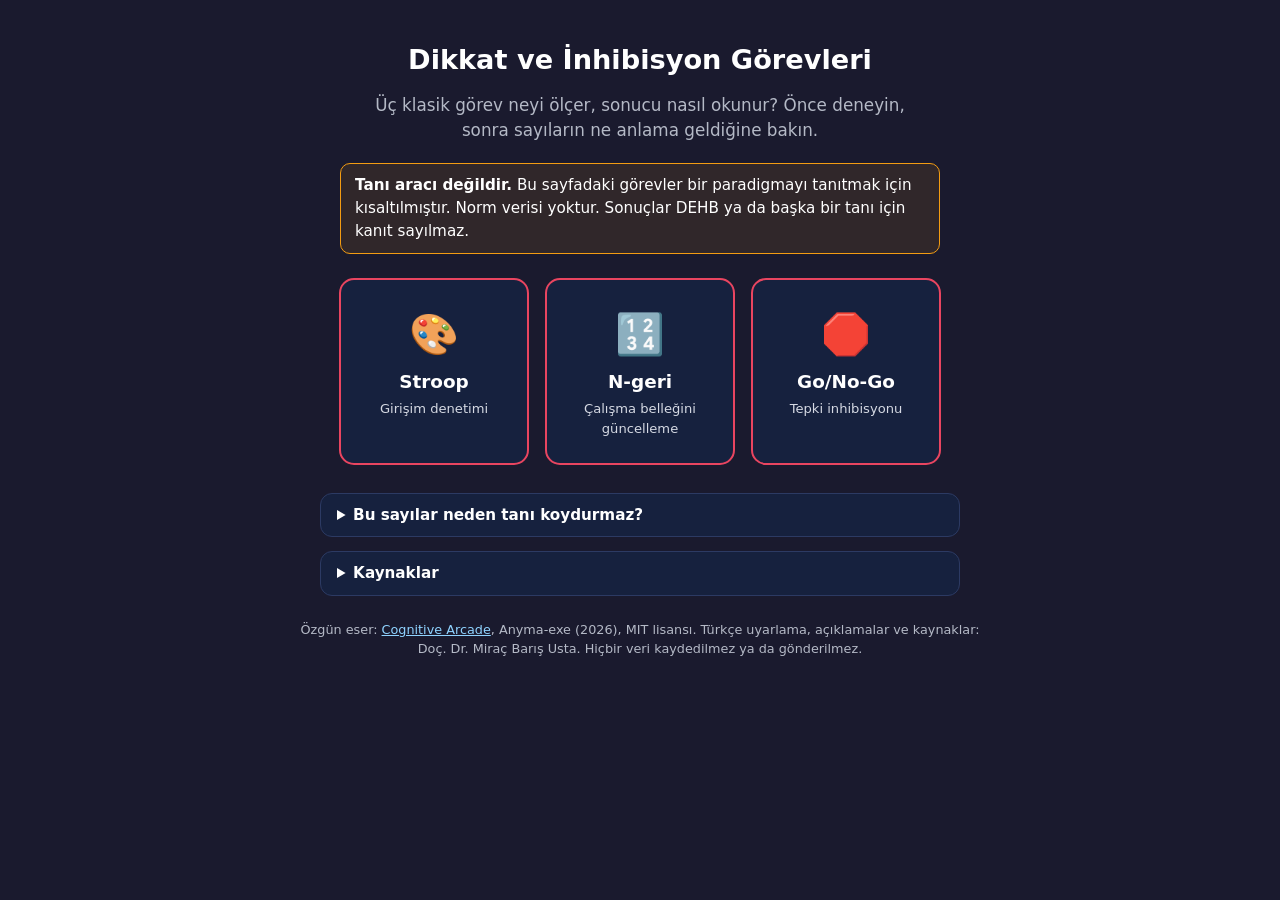
<file: index.html>
<!DOCTYPE html>
<html lang="tr">
<head>
  <meta charset="UTF-8" />
  <meta name="viewport" content="width=device-width, initial-scale=1" />
  <title>Dikkat ve İnhibisyon Görevleri: Stroop, N-geri, Go/No-Go</title>
  <meta name="description" content="Stroop, N-geri ve Go/No-Go görevlerini tarayıcıda deneyin. Her görevin neyi ölçtüğünü, sonucun nasıl okunduğunu ve neden tanı aracı olmadığını kaynaklarıyla görün. Cognitive Arcade çalışmasının Türkçe uyarlaması." />
  <link rel="stylesheet" href="styles.css" />
</head>
<body>

  <!-- ========== ANA MENÜ ========== -->
  <main id="menu-principal">
    <h1>Dikkat ve İnhibisyon Görevleri</h1>
    <p class="sous-titre">Üç klasik görev neyi ölçer, sonucu nasıl okunur? Önce deneyin, sonra sayıların ne anlama geldiğine bakın.</p>

    <div class="uyari" role="note">
      <strong>Tanı aracı değildir.</strong> Bu sayfadaki görevler bir paradigmayı tanıtmak için kısaltılmıştır. Norm verisi yoktur. Sonuçlar DEHB ya da başka bir tanı için kanıt sayılmaz.
    </div>

    <div id="liste-jeux">
      <button class="carte-jeu" id="btn-stroop" type="button">
        <span class="emoji-jeu" aria-hidden="true">🎨</span>
        <span class="carte-ad">Stroop</span>
        <span class="carte-alt">Girişim denetimi</span>
      </button>
      <button class="carte-jeu" id="btn-nback" type="button">
        <span class="emoji-jeu" aria-hidden="true">🔢</span>
        <span class="carte-ad">N-geri</span>
        <span class="carte-alt">Çalışma belleğini güncelleme</span>
      </button>
      <button class="carte-jeu" id="btn-gonogo" type="button">
        <span class="emoji-jeu" aria-hidden="true">🛑</span>
        <span class="carte-ad">Go/No-Go</span>
        <span class="carte-alt">Tepki inhibisyonu</span>
      </button>
    </div>

    <details class="bilgi">
      <summary>Bu sayılar neden tanı koydurmaz?</summary>
      <ul>
        <li><strong>Üç ayrı ama ilişkili işlev.</strong> İnhibisyon, güncelleme ve küme değiştirme birbiriyle orta düzeyde ilişkilidir ama ayrıştırılabilir (Miyake ve ark. 2000). Buradaki görevler ilk ikisine örnektir. Hiçbiri tek bir işlevi saf hâliyle ölçmez.</li>
        <li><strong>Grup farkı, birey ayrımı değildir.</strong> 83 çalışmalık bir meta-analizde DEHB gruplarının yürütücü işlev ölçümlerindeki farkı orta büyüklükteydi (etki büyüklüğü 0,46-0,69). Yazarlar bu zayıflıkların DEHB için ne gerekli ne yeterli olduğu sonucuna vardı (Willcutt ve ark. 2005).</li>
        <li><strong>Tek başına duyarlı ve özgül değil.</strong> 11 psikiyatrik bozuklukta 318 çalışmayı kapsayan meta-analiz, tepkiyi tutma güçlüğünün çoğu bozuklukta tek başına tanı ölçütü ya da biyobelirteç olacak kadar duyarlı ve özgül olmadığını bildirdi (Wright ve ark. 2014).</li>
        <li><strong>Güvenirlik paradoksu.</strong> Deneysel etkisi çok sağlam olan görevlerde kişiler arası değişkenlik düşüktür. Bu yüzden bireysel farkları ölçmede test-tekrar test güvenirlikleri çoğu görevde beklenenden düşük çıkar (yedi klasik görevde 0 ile 0,82 arası; Hedge ve ark. 2018).</li>
        <li><strong>DEHB yalnızca yürütücü işlev değildir.</strong> Güncel bir derleme, erişkin DEHB’sinin davranışsal ve bilişsel özelliklerini dört alanda toplar: planlama ve düzenleme, dikkat ve bellek, ödül işleme (küçük, hemen gelen ödülü büyük, geciken ödüle yeğleme) ve duygu düzenleme (Buitelaar ve Newcorn 2026). Bu sayfadaki üç görev ödül işlemeyi ve duygu düzenlemeyi ölçmez.</li>
        <li><strong>Bu sayfanın kendi sınırları.</strong> Deneme sayısı azdır, alıştırma turu yoktur, tarayıcı ve ekran gecikmesi tepki süresine eklenir, dokunmatik ekranla klavye aynı sonucu vermez.</li>
      </ul>
    </details>

    <details class="bilgi">
      <summary>Kaynaklar</summary>
      <ul class="kaynak">
        <li>Buitelaar JK, Newcorn JH. Adult Attention Deficit-Hyperactivity Disorder. N Engl J Med. 2026;395(15):1519-1528. <a href="https://doi.org/10.1056/NEJMcp2516040" target="_blank" rel="noopener">doi:10.1056/NEJMcp2516040</a></li>
        <li>Diamond A. Executive functions. Annu Rev Psychol. 2013;64:135-68. <a href="https://doi.org/10.1146/annurev-psych-113011-143750" target="_blank" rel="noopener">doi:10.1146/annurev-psych-113011-143750</a></li>
        <li>Donders FC. On the speed of mental processes. Acta Psychol (Amst). 1969;30:412-31 (özgün yayın 1868). <a href="https://doi.org/10.1016/0001-6918(69)90065-1" target="_blank" rel="noopener">doi:10.1016/0001-6918(69)90065-1</a></li>
        <li>Hedge C, Powell G, Sumner P. The reliability paradox: Why robust cognitive tasks do not produce reliable individual differences. Behav Res Methods. 2018;50(3):1166-1186. <a href="https://doi.org/10.3758/s13428-017-0935-1" target="_blank" rel="noopener">doi:10.3758/s13428-017-0935-1</a></li>
        <li>Kirchner WK. Age differences in short-term retention of rapidly changing information. J Exp Psychol. 1958;55(4):352-8. <a href="https://doi.org/10.1037/h0043688" target="_blank" rel="noopener">doi:10.1037/h0043688</a></li>
        <li>MacLeod CM. Half a century of research on the Stroop effect: an integrative review. Psychol Bull. 1991;109(2):163-203. <a href="https://doi.org/10.1037/0033-2909.109.2.163" target="_blank" rel="noopener">doi:10.1037/0033-2909.109.2.163</a></li>
        <li>Miyake A, Friedman NP, Emerson MJ, Witzki AH, Howerter A, Wager TD. The unity and diversity of executive functions and their contributions to complex "Frontal Lobe" tasks: a latent variable analysis. Cogn Psychol. 2000;41(1):49-100. <a href="https://doi.org/10.1006/cogp.1999.0734" target="_blank" rel="noopener">doi:10.1006/cogp.1999.0734</a></li>
        <li>Owen AM, McMillan KM, Laird AR, Bullmore E. N-back working memory paradigm: a meta-analysis of normative functional neuroimaging studies. Hum Brain Mapp. 2005;25(1):46-59. <a href="https://doi.org/10.1002/hbm.20131" target="_blank" rel="noopener">doi:10.1002/hbm.20131</a></li>
        <li>Stroop JR. Studies of interference in serial verbal reactions. J Exp Psychol. 1935;18:643-662. (PubMed’de kaydı yok; tam metin: <a href="https://psychclassics.yorku.ca/Stroop/" target="_blank" rel="noopener">Classics in the History of Psychology</a>)</li>
        <li>Willcutt EG, Doyle AE, Nigg JT, Faraone SV, Pennington BF. Validity of the executive function theory of attention-deficit/hyperactivity disorder: a meta-analytic review. Biol Psychiatry. 2005;57(11):1336-46. <a href="https://doi.org/10.1016/j.biopsych.2005.02.006" target="_blank" rel="noopener">doi:10.1016/j.biopsych.2005.02.006</a></li>
        <li>Wright L, Lipszyc J, Dupuis A, Thayapararajah SW, Schachar R. Response inhibition and psychopathology: a meta-analysis of go/no-go task performance. J Abnorm Psychol. 2014;123(2):429-39. <a href="https://doi.org/10.1037/a0036295" target="_blank" rel="noopener">doi:10.1037/a0036295</a></li>
      </ul>
    </details>

    <p class="kunye">Özgün eser: <a href="https://github.com/Anyma-exe/cognitive-arcade" target="_blank" rel="noopener">Cognitive Arcade</a>, Anyma-exe (2026), MIT lisansı. Türkçe uyarlama, açıklamalar ve kaynaklar: Doç. Dr. Miraç Barış Usta. Hiçbir veri kaydedilmez ya da gönderilmez.</p>
  </main>

  <!-- ========== STROOP ========== -->
  <section id="jeu-stroop" class="cache" aria-labelledby="h-stroop">

    <div id="ecran-accueil-stroop">
      <button class="bouton-retour" id="retour-stroop" type="button">← Görevler</button>
      <h1 id="h-stroop">🎨 Stroop</h1>
      <p>Ekranda renk adları çıkacak. Sözcüğü okumayın; <strong>yazının rengini</strong> seçin.</p>
      <p class="tuslar">Klavye: <kbd>K</kbd> kırmızı · <kbd>M</kbd> mavi · <kbd>S</kbd> sarı. Dokunmatik ekranda alttaki düğmeler.</p>
      <button id="bouton-start-stroop" type="button">Başla (24 deneme)</button>
      <details class="bilgi">
        <summary>Görev hakkında</summary>
        <ul>
          <li><strong>Ne ölçer:</strong> Girişim denetimi. Okuma otomatikleşmiş bir beceridir. Sözcük ile renk çeliştiğinde otomatik yanıtı bastırmak zaman alır (Stroop 1935; MacLeod 1991). Diamond bu süreci inhibisyonun “girişim denetimi” bileşeni içinde sayar (Diamond 2013).</li>
          <li><strong>Temel ölçü:</strong> Uyumsuz denemelerdeki (KIRMIZI sözcüğü mavi yazılmış) ortalama tepki süresi ile uyumlu denemelerdeki sürenin farkı. Buna Stroop girişim etkisi denir.</li>
          <li><strong>Sınırı:</strong> Fark puanları bireyler arasında az değişir. Bu yüzden etki çok sağlam olduğu hâlde kişiye özgü ölçüm olarak güvenirliği düşüktür (Hedge ve ark. 2018).</li>
          <li><strong>Bu sürümde:</strong> 12 uyumlu, 12 uyumsuz deneme karışık sırayla gelir. Renk görme farklılığı olanlar için uygun değildir.</li>
        </ul>
      </details>
    </div>

    <div id="ecran-jeu-stroop" class="cache">
      <p id="consigne-stroop">Yazının rengini seçin</p>
      <div id="mot-affiche" aria-live="off">KIRMIZI</div>
      <div class="dugmeler" id="dugmeler-stroop">
        <button type="button" class="renk renk-k" data-touche="k">Kırmızı <kbd>K</kbd></button>
        <button type="button" class="renk renk-m" data-touche="m">Mavi <kbd>M</kbd></button>
        <button type="button" class="renk renk-s" data-touche="s">Sarı <kbd>S</kbd></button>
      </div>
      <p id="feedback-stroop" class="geri" aria-live="polite"></p>
      <p id="compteur-stroop" class="sayac"></p>
    </div>

    <div id="ecran-resultats-stroop" class="cache">
      <h2>Stroop: sonuç</h2>
      <table class="sonuc">
        <tbody id="tablo-stroop"></tbody>
      </table>
      <p id="diagnostic-stroop" class="yorum"></p>
      <p class="uyari kucuk">Tek oturumluk, normu olmayan bir gösterimdir. Bu sayılarla kişi hakkında klinik çıkarım yapılamaz.</p>
      <button id="bouton-restart-stroop" type="button">Yeniden</button>
      <button class="bouton-retour" id="retour-resultats-stroop" type="button">← Görevler</button>
    </div>

  </section>

  <!-- ========== N-GERİ ========== -->
  <section id="jeu-nback" class="cache" aria-labelledby="h-nback">

    <div id="ecran-accueil-nback">
      <button class="bouton-retour" id="retour-nback" type="button">← Görevler</button>
      <h1 id="h-nback">🔢 N-geri</h1>
      <p>Harfler tek tek çıkacak. Ekrandaki harf, <strong id="n-metin">bir önceki</strong> harfle aynıysa yanıt verin; değilse hiçbir şey yapmayın.</p>
      <p class="tuslar">Klavye: <kbd>Boşluk</kbd>. Dokunmatik ekranda “Aynı” düğmesi.</p>
      <div class="seviye" role="group" aria-label="Zorluk">
        <button type="button" class="sec is-on" data-n="1" aria-pressed="true">1-geri</button>
        <button type="button" class="sec" data-n="2" aria-pressed="false">2-geri</button>
      </div>
      <button id="bouton-start-nback" type="button">Başla (25 harf)</button>
      <details class="bilgi">
        <summary>Görev hakkında</summary>
        <ul>
          <li><strong>Ne ölçer:</strong> Çalışma belleğinde tutulan bilgiyi sürekli güncelleme. Görevi Kirchner tanımladı (Kirchner 1958). İşlevsel görüntüleme çalışmalarında en sık kullanılan çalışma belleği paradigmalarından biridir ve frontoparietal bir ağı tutarlı biçimde etkinleştirir (Owen ve ark. 2005).</li>
          <li><strong>Temel ölçüler:</strong> Yakalanan hedef sayısı (isabet), hedef olmayan harfe verilen yanıt (yanlış alarm) ve kaçırılan hedef. Yalnızca isabet oranına bakmak yanıltır: her harfe basan kişi bütün hedefleri yakalar.</li>
          <li><strong>N arttıkça:</strong> 1-geri daha çok sürdürülen dikkati yoklar; 2-geri ve üstünde güncelleme yükü belirginleşir.</li>
          <li><strong>Bu sürümde:</strong> Özgün eserde hedef harf parlayarak belli ediliyordu. Görev anlamını yitirmesin diye bu ipucu kaldırıldı ve 2-geri seçeneği eklendi.</li>
        </ul>
      </details>
    </div>

    <div id="ecran-jeu-nback" class="cache">
      <p id="consigne-nback"></p>
      <div id="lettre-affichee"></div>
      <div class="dugmeler">
        <button type="button" class="yanit" id="yanit-nback">Aynı <kbd>Boşluk</kbd></button>
      </div>
      <p id="feedback-nback" class="geri" aria-live="polite"></p>
      <p id="compteur-nback" class="sayac"></p>
    </div>

    <div id="ecran-resultats-nback" class="cache">
      <h2>N-geri: sonuç</h2>
      <table class="sonuc">
        <tbody id="tablo-nback"></tbody>
      </table>
      <p id="diagnostic-nback" class="yorum"></p>
      <p class="uyari kucuk">Tek oturumluk, normu olmayan bir gösterimdir. Bu sayılarla kişi hakkında klinik çıkarım yapılamaz.</p>
      <button id="bouton-restart-nback" type="button">Yeniden</button>
      <button class="bouton-retour" id="retour-resultats-nback" type="button">← Görevler</button>
    </div>

  </section>

  <!-- ========== GO/NO-GO ========== -->
  <section id="jeu-gonogo" class="cache" aria-labelledby="h-gonogo">

    <div id="ecran-accueil-gonogo">
      <button class="bouton-retour" id="retour-gonogo" type="button">← Görevler</button>
      <h1 id="h-gonogo">🛑 Go/No-Go</h1>
      <p><span aria-hidden="true">⭐</span> görünce olabildiğince hızlı yanıt verin. <span aria-hidden="true">❌</span> görünce <strong>hiçbir şey yapmayın</strong>.</p>
      <p class="tuslar">Klavye: <kbd>Boşluk</kbd>. Dokunmatik ekranda “Bas” düğmesi.</p>
      <p><a href="gonogo-karsilastir.html" target="_blank" rel="noopener">İki kurgusal kaydı karşılaştır (yeni sekme)</a></p>
      <button id="bouton-start-gonogo" type="button">Başla (40 deneme)</button>
      <details class="bilgi">
        <summary>Görev hakkında</summary>
        <ul>
          <li><strong>Ne ölçer:</strong> Baskın hâle gelmiş bir motor yanıtı durdurabilme (tepki inhibisyonu). Kökeni, Donders’in bir uyarana yanıt verip ötekilere vermemeyi istediği tepki süresi deneylerine uzanır (Donders 1868/1969).</li>
          <li><strong>Temel ölçüler:</strong> No-Go uyaranına basmak (yanlış basma, “commission”) tepkiyi tutamamanın göstergesidir. Go uyaranını kaçırmak (“omission”) sürdürülen dikkatin göstergesi sayılır (Wright ve ark. 2014).</li>
          <li><strong>Neden Go çoğunlukta:</strong> Basma yanıtı sık yinelendiğinde baskın hâle gelir. Durdurmak ancak o zaman zorlaşır.</li>
          <li><strong>Sınırı:</strong> Psikiyatrik bozukluklarda yanlış basma farkı küçük ile orta arasındadır ve çoğu bozuklukta tek başına tanı ölçütü olacak kadar duyarlı ve özgül değildir (Wright ve ark. 2014).</li>
          <li><strong>Bu sürümde:</strong> 40 denemenin 30’u Go, 10’u No-Go; uyaran 800 ms kalır, denemeler arası süre değişkendir.</li>
        </ul>
      </details>
    </div>

    <div id="ecran-jeu-gonogo" class="cache">
      <p id="consigne-gonogo">⭐ = bas &nbsp;|&nbsp; ❌ = bekle</p>
      <div id="symbole-affiche"></div>
      <div class="dugmeler">
        <button type="button" class="yanit" id="yanit-gonogo">Bas <kbd>Boşluk</kbd></button>
      </div>
      <p id="feedback-gonogo" class="geri" aria-live="polite"></p>
      <p id="compteur-gonogo" class="sayac"></p>
    </div>

    <div id="ecran-resultats-gonogo" class="cache">
      <h2>Go/No-Go: sonuç</h2>
      <table class="sonuc">
        <tbody id="tablo-gonogo"></tbody>
      </table>
      <p id="diagnostic-gonogo" class="yorum"></p>
      <p class="uyari kucuk">Tek oturumluk, normu olmayan bir gösterimdir. Bu sayılarla kişi hakkında klinik çıkarım yapılamaz.</p>
      <p><a href="gonogo-karsilastir.html" target="_blank" rel="noopener">İki kurgusal kaydı karşılaştır (yeni sekme)</a></p>
      <button id="bouton-restart-gonogo" type="button">Yeniden</button>
      <button class="bouton-retour" id="retour-resultats-gonogo" type="button">← Görevler</button>
    </div>

  </section>

  <script src="script.js"></script>
</body>
</html>
</file>
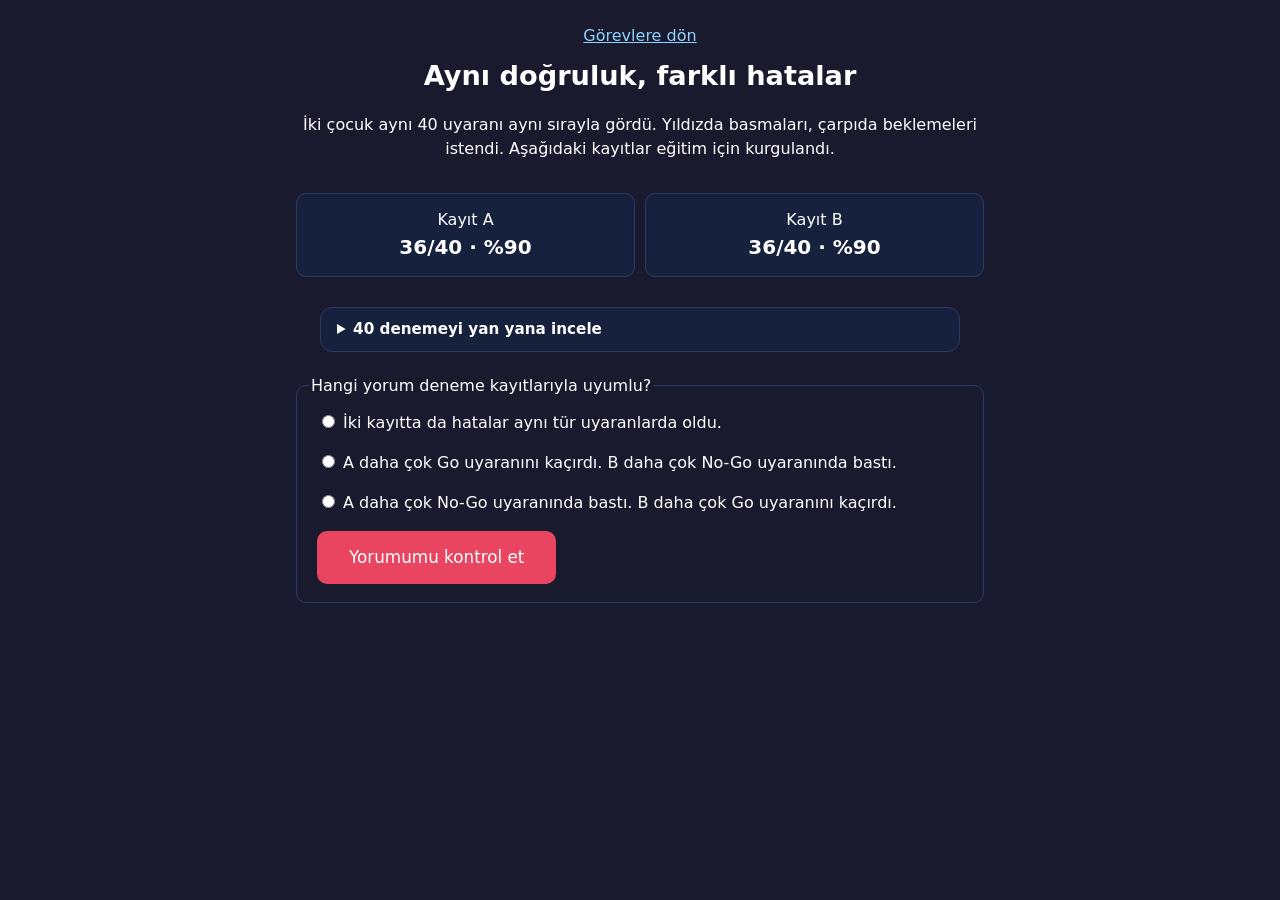
<file: gonogo-karsilastir.html>
<!doctype html>
<html lang="tr">
<head>
  <meta charset="utf-8">
  <meta name="viewport" content="width=device-width, initial-scale=1">
  <title>Aynı doğruluk, farklı hatalar · Go/No-Go</title>
  <link rel="stylesheet" href="styles.css">
  <style>
    main { width: min(100%, 720px); padding: 24px 16px 48px; }
    .kayitlar { display: grid; grid-template-columns: 1fr 1fr; gap: 10px; }
    .kayitlar p { background: var(--kart); border: 1px solid var(--cizgi); padding: 14px 6px; border-radius: 10px; }
    .kayitlar output { display: block; font-size: 1.25rem; font-weight: 700; }
    .deneme-listesi { max-height: 22rem; overflow: auto; }
    .deneme-listesi thead { position: sticky; top: 0; background: var(--kart); }
    .hata { color: #ffca83; font-weight: 700; }
    fieldset { margin: 22px 0; text-align: left; border: 1px solid var(--cizgi); border-radius: 10px; }
    fieldset label { display: block; padding: 8px; cursor: pointer; }
    fieldset select { min-height: 44px; max-width: 100%; font: inherit; }
    #geri { text-align: left; }
  </style>
</head>
<body><main>
  <a href="index.html">Görevlere dön</a>
  <h1>Aynı doğruluk, farklı hatalar</h1>
  <p>İki çocuk aynı 40 uyaranı aynı sırayla gördü. Yıldızda basmaları, çarpıda beklemeleri istendi. Aşağıdaki kayıtlar eğitim için kurgulandı.</p>
  <div class="kayitlar"><p>Kayıt A<output id="puan-a"></output></p><p>Kayıt B<output id="puan-b"></output></p></div>
  <details class="bilgi"><summary>40 denemeyi yan yana incele</summary>
    <label><input type="checkbox" id="filtre"> Yalnızca en az bir hata içeren denemeleri göster</label>
    <div class="deneme-listesi" tabindex="0" aria-label="Deneme dizisi">
      <table class="sonuc"><thead><tr><th scope="col">Deneme</th><th scope="col">Uyaran</th><th scope="col">Kayıt A</th><th scope="col">Kayıt B</th></tr></thead><tbody id="denemeler"></tbody></table>
    </div>
  </details>
  <form id="secim"><fieldset><legend>Hangi yorum deneme kayıtlarıyla uyumlu?</legend>
    <label><input type="radio" name="yorum" value="ayni" required> İki kayıtta da hatalar aynı tür uyaranlarda oldu.</label>
    <label><input type="radio" name="yorum" value="ab"> A daha çok Go uyaranını kaçırdı. B daha çok No-Go uyaranında bastı.</label>
    <label><input type="radio" name="yorum" value="ba"> A daha çok No-Go uyaranında bastı. B daha çok Go uyaranını kaçırdı.</label>
    <button type="submit">Yorumumu kontrol et</button>
  </fieldset></form>
  <div id="geri" role="status"></div>
  <section id="ozet" hidden><h2>Hataları kendi paydasıyla okuyun</h2>
    <table class="sonuc"><thead><tr><th scope="col">Ölçü</th><th scope="col">Kayıt A</th><th scope="col">Kayıt B</th></tr></thead><tbody id="olculer"></tbody></table>
    <p>Kaçırma (omission) için payda Go denemeleri, yanlış basma (commission) için payda No-Go denemeleridir. Bu kayıtlar çocuğun hangi uyaranda nasıl yanıt verdiğini gösterir. Hatanın nedenini belirlemek için ek bilgi gerekir.</p>
    <fieldset id="tek-deneme"><legend>Tek bir yanıt değişseydi?</legend>
      <p>Bir kayıt ve deneme seçin. Yanıtı değiştirerek üç ölçünün nasıl etkilendiğini inceleyin.</p>
      <label>Kayıt <select id="kayit"><option value="a">Kayıt A</option><option value="b">Kayıt B</option></select></label>
      <label>Deneme <select id="deneme-no"></select></label>
      <p id="ilk-yanit"></p>
      <label><input id="ters-yanit" type="checkbox"> Bu denemedeki yanıtı tersine çevir</label>
      <table class="sonuc"><thead><tr><th scope="col">Ölçü</th><th scope="col">Özgün</th><th scope="col">Denediğiniz</th></tr></thead><tbody id="yeni-olculer"></tbody></table>
      <p id="etki" role="status"></p>
    </fieldset>
    <fieldset><legend>Her uyaranda bassaydınız?</legend>
      <p>40 denemenin hepsinde düğmeye basacağınızı düşünün. Yıldız sayısı değişince toplam doğruluğunuz ve çarpılardaki hata oranınız nasıl değişir?</p>
      <label for="yildiz-sayisi">40 denemede kaç yıldız olsun?</label>
      <select id="yildiz-sayisi">
        <option value="10">10 yıldız, 30 çarpı</option>
        <option value="20">20 yıldız, 20 çarpı</option>
        <option value="30" selected>30 yıldız, 10 çarpı</option>
      </select>
      <button type="button" id="strateji-hesapla">Sonucu göster</button>
      <p id="strateji-sonucu" role="status"></p>
    </fieldset>
  </section>
  <noscript>Alıştırmayı kullanmak için JavaScript açık olmalı.</noscript>
</main>
<script>
const noGo = new Set([4, 8, 11, 16, 19, 23, 28, 32, 36, 39]);
const kacanGo = new Set([7, 14, 26, 34]);
const yanlisBasma = new Set([8, 19, 28, 36]);
const denemeler = Array.from({length: 40}, (_, i) => {
  const no = i + 1, go = !noGo.has(no);
  return {no, go, a: go && !kacanGo.has(no), b: go || yanlisBasma.has(no)};
});
const el = id => document.getElementById(id);
const yuzde = (sayi, toplam) => '%' + (100 * sayi / toplam).toLocaleString('tr', {maximumFractionDigits: 1});
function tabloSatiri(tablo, baslik, degerler) {
  const satir = tablo.insertRow();
  const th = document.createElement('th');
  th.scope = 'row'; th.textContent = baslik; satir.append(th);
  for (const deger of degerler) satir.insertCell().textContent = deger;
  return satir;
}
function diziGoster() {
  el('denemeler').replaceChildren();
  for (const d of denemeler) {
    if (el('filtre').checked && d.go === d.a && d.go === d.b) continue;
    const satir = tabloSatiri(el('denemeler'), d.no, [d.go ? '⭐ Go' : '❌ No-Go', ...[d.a, d.b].map(basti => basti ? 'Bastı' : 'Basmadı')]);
    [d.a, d.b].forEach((yanit, i) => {
      if (yanit !== d.go) { const hucre = satir.cells[i + 2]; hucre.className = 'hata'; hucre.append(' (hata)'); }
    });
  }
}
const goSayisi = denemeler.filter(d => d.go).length;
const noGoSayisi = denemeler.length - goSayisi;
function olc(kayit, dizi) {
  const kacan = dizi.filter(d => d.go && !d[kayit]).length;
  const yanlis = dizi.filter(d => !d.go && d[kayit]).length;
  return {kacan, yanlis, dogru: dizi.length - kacan - yanlis};
}
const hataOlculeri = [['Go: kaçırma', 'kacan', goSayisi], ['No-Go: yanlış basma', 'yanlis', noGoSayisi]];
const oran = (sayi, payda) => sayi + '/' + payda + ' (' + yuzde(sayi, payda) + ')';
const kayitlar = ['a', 'b'].map(k => {
  const sonuc = olc(k, denemeler);
  el('puan-' + k).textContent = sonuc.dogru + '/' + denemeler.length + ' · ' + yuzde(sonuc.dogru, denemeler.length);
  return sonuc;
});
for (const [baslik, alan, payda] of hataOlculeri) {
  tabloSatiri(el('olculer'), baslik, kayitlar.map(k => oran(k[alan], payda)));
}

for (const d of denemeler) {
  el('deneme-no').add(new Option(d.no + ' · ' + (d.go ? '⭐ Go' : '❌ No-Go'), d.no));
}
el('deneme-no').value = '7';

function tekDenemeGoster() {
  const k = el('kayit').value;
  const d = denemeler[Number(el('deneme-no').value) - 1];
  const ters = el('ters-yanit').checked;
  const once = olc(k, denemeler);
  const sonra = ters ? olc(k, denemeler.map(satir => satir === d ? {...d, [k]: !d[k]} : satir)) : once;
  const yanit = basti => basti ? 'Bastı' : 'Basmadı';
  el('ilk-yanit').textContent = 'Özgün yanıt: ' + yanit(d[k]) + '. Beklenen: ' + yanit(d.go) + '.';
  el('yeni-olculer').replaceChildren();
  for (const [baslik, alan, payda] of [['Toplam doğruluk', 'dogru', denemeler.length], ...hataOlculeri]) {
    tabloSatiri(el('yeni-olculer'), baslik, [oran(once[alan], payda), oran(sonra[alan], payda)]);
  }
  const hata = d.go ? 'Kaçırma' : 'Yanlış basma';
  const fark = (100 / (d.go ? goSayisi : noGoSayisi)).toLocaleString('tr', {maximumFractionDigits: 1});
  const yon = d[k] === d.go ? 'arttı' : 'azaldı';
  el('etki').textContent = ters ? 'Yeni yanıt: ' + yanit(!d[k]) + '. ' + hata + ' oranı ' + fark + ' yüzde puan ' + yon + '.' : '';
}
for (const id of ['kayit', 'deneme-no']) {
  el(id).addEventListener('change', () => { el('ters-yanit').checked = false; tekDenemeGoster(); });
}
el('ters-yanit').addEventListener('change', tekDenemeGoster);
const yildizSecimi = el('yildiz-sayisi');
const stratejiSonucu = el('strateji-sonucu');
yildizSecimi.addEventListener('change', () => { stratejiSonucu.textContent = ''; });
el('strateji-hesapla').addEventListener('click', () => {
  const toplam = denemeler.length;
  const yildiz = Number(yildizSecimi.value);
  const carpi = toplam - yildiz;
  stratejiSonucu.textContent = 'Toplam doğruluk ' + oran(yildiz, toplam) +
    '. Kaçırma ' + oran(0, yildiz) + '. Yanlış basma ' + oran(carpi, carpi) +
    '. Her yıldızda doğru yanıt verdiniz, her çarpıda hata yaptınız. Toplam doğruluk bu stratejide yıldızların oranına eşittir.';
});
tekDenemeGoster();
diziGoster();
el('filtre').addEventListener('change', diziGoster);
el('secim').addEventListener('submit', event => {
  event.preventDefault();
  const secim = new FormData(event.currentTarget).get('yorum');
  const yorumlar = {
    ayni: 'Toplam doğru sayıları eşit. Hataların hangi uyaranlarda oluştuğunu görmek için 7. ve 8. denemeleri karşılaştırın.',
    ba: 'Kayıtları ters yorumladınız. 7. denemede yıldız geldiğinde A basmadı. 8. denemede çarpı geldiğinde B bastı.',
    ab: 'Doğru. A tüm çarpılarda bekledi, ancak dört yıldızı kaçırdı. B her yıldızda bastı, ancak dört çarpıda da yanıt verdi.'
  };
  el('geri').textContent = yorumlar[secim];
  el('ozet').hidden = false;
});
</script></body></html>
</file>
<file: styles.css>
/* Dikkat ve İnhibisyon Görevleri — özgün eser: Cognitive Arcade (Anyma-exe, MIT). Türkçe uyarlamada mobil düzen,
   dokunmatik düğmeler, açıklama kutuları ve sonuç tablosu eklendi. */
:root {
  --zemin: #1a1a2e;
  --kart: #16213e;
  --vurgu: #e94560;
  --vurgu-koyu: #c73652;
  --soluk: #b4b9c6;
  --cizgi: #2c3a63;
}

* { box-sizing: border-box; }

body {
  font-family: system-ui, -apple-system, "Segoe UI", Roboto, Arial, sans-serif;
  background-color: var(--zemin);
  color: #fff;
  margin: 0;
  min-height: 100vh;
  display: flex;
  justify-content: center;
  align-items: flex-start;
  text-align: center;
  line-height: 1.5;
}

.cache { display: none !important; }

a { color: #8fd3ff; }

kbd {
  font: inherit;
  font-size: .85em;
  padding: 1px 6px;
  border: 1px solid var(--soluk);
  border-radius: 5px;
  background: rgba(255, 255, 255, .08);
}

/* Ana menü ve görev alanları */
#menu-principal, #jeu-stroop, #jeu-nback, #jeu-gonogo {
  width: 100%;
  max-width: 720px;
  padding: 32px 16px 48px;
}

h1 { font-size: 1.7rem; margin: 8px 0 12px; }
h2 { font-size: 1.3rem; }

.sous-titre {
  color: var(--soluk);
  font-size: 1.05rem;
  margin: 0 auto 20px;
  max-width: 560px;
}

.uyari {
  border: 1px solid #f39c12;
  background: rgba(243, 156, 18, .1);
  border-radius: 10px;
  padding: 10px 14px;
  margin: 0 auto 24px;
  max-width: 600px;
  font-size: .95rem;
  text-align: left;
}
.uyari.kucuk { font-size: .85rem; margin-top: 16px; }

#liste-jeux {
  display: flex;
  gap: 16px;
  justify-content: center;
  flex-wrap: wrap;
  margin-bottom: 28px;
}

.carte-jeu {
  background-color: var(--kart);
  border: 2px solid var(--vurgu);
  border-radius: 15px;
  padding: 24px 16px;
  width: 190px;
  margin: 0;
  display: flex;
  flex-direction: column;
  align-items: center;
  gap: 4px;
  transition: transform .2s, background-color .2s;
}
.carte-jeu:hover { transform: scale(1.04); background-color: var(--vurgu); }
.emoji-jeu { font-size: 40px; }
.carte-ad { font-size: 1.15rem; font-weight: 700; white-space: nowrap; }
.carte-alt { font-size: .82rem; color: #d5d9e3; }

/* Açıklama kutuları */
details.bilgi {
  text-align: left;
  background: var(--kart);
  border: 1px solid var(--cizgi);
  border-radius: 12px;
  padding: 10px 16px;
  margin: 14px auto;
  max-width: 640px;
  font-size: .95rem;
}
details.bilgi summary { cursor: pointer; font-weight: 700; }
details.bilgi ul { padding-left: 20px; margin: 10px 0 4px; }
details.bilgi li { margin-bottom: 8px; }
ul.kaynak { font-size: .85rem; color: #d5d9e3; overflow-wrap: anywhere; }

.kunye { font-size: .8rem; color: var(--soluk); margin-top: 24px; }
.tuslar { color: var(--soluk); font-size: .92rem; }

/* Uyaranlar */
#mot-affiche {
  font-size: clamp(44px, 14vw, 80px);
  font-weight: 700;
  margin: 28px 0;
  min-height: 1.3em;
  letter-spacing: 3px;
}
.ink-k { color: #ff5a4d; }
.ink-m { color: #4aa8ff; }
.ink-s { color: #ffd23f; }

#lettre-affichee {
  font-size: clamp(80px, 26vw, 120px);
  font-weight: 700;
  margin: 20px 0;
  min-height: 1.3em;
  color: var(--vurgu);
}

#symbole-affiche {
  font-size: clamp(80px, 26vw, 120px);
  margin: 20px 0;
  min-height: 1.3em;
}

/* Düğmeler */
button {
  font: inherit;
  background-color: var(--vurgu);
  color: #fff;
  border: none;
  padding: 14px 32px;
  font-size: 1.05rem;
  border-radius: 10px;
  cursor: pointer;
  margin: 8px;
  touch-action: manipulation;
}
button:hover { background-color: var(--vurgu-koyu); }
button:focus-visible, summary:focus-visible, a:focus-visible { outline: 3px solid #8fd3ff; outline-offset: 2px; }

.bouton-retour {
  background-color: transparent;
  border: 2px solid var(--soluk);
  color: var(--soluk);
  padding: 8px 18px;
  font-size: .9rem;
}
.bouton-retour:hover { background-color: var(--soluk); color: var(--zemin); }

.dugmeler { display: flex; gap: 10px; justify-content: center; flex-wrap: wrap; margin: 8px 0; }
.dugmeler button { margin: 0; min-height: 56px; -webkit-user-select: none; user-select: none; }
.renk { flex: 1 1 96px; max-width: 170px; padding: 14px 8px; background: var(--kart); border: 2px solid var(--cizgi); }
.renk:hover { background: #1f2c52; }
.yanit { min-width: 220px; }

.seviye { margin: 6px 0; }
.sec { background: var(--kart); border: 2px solid var(--cizgi); padding: 8px 20px; font-size: .95rem; margin: 4px; }
.sec.is-on { border-color: var(--vurgu); background: rgba(233, 69, 96, .2); }

/* Geri bildirim ve sayaç */
.geri { font-size: 1.4rem; font-weight: 700; min-height: 2.2rem; margin: 8px 0; }
.geri.ok { color: #2ecc71; }
.geri.hata { color: #ff6b5e; }
.geri.uyar { color: #f39c12; }
.sayac { font-size: 1rem; color: var(--soluk); }

/* Sonuç */
table.sonuc { margin: 12px auto; border-collapse: collapse; text-align: left; width: 100%; max-width: 520px; }
table.sonuc th, table.sonuc td { padding: 8px 10px; border-bottom: 1px solid var(--cizgi); font-size: .98rem; }
table.sonuc th { font-weight: 400; color: #d5d9e3; }
table.sonuc td { font-weight: 700; text-align: right; white-space: nowrap; }
.yorum { max-width: 560px; margin: 14px auto; text-align: left; font-size: .95rem; }

@media (max-width: 520px) {
  #menu-principal, #jeu-stroop, #jeu-nback, #jeu-gonogo { padding-top: 20px; }
  h1 { font-size: 1.4rem; }
  .carte-jeu { width: 100%; flex-direction: row; justify-content: flex-start; text-align: left; gap: 12px; padding: 14px 16px; }
  .emoji-jeu { font-size: 30px; }
  .carte-alt { margin-left: auto; text-align: right; }
  table.sonuc td { white-space: normal; }
}

@media (prefers-reduced-motion: reduce) {
  .carte-jeu { transition: none; }
  .carte-jeu:hover { transform: none; }
}
</file>
